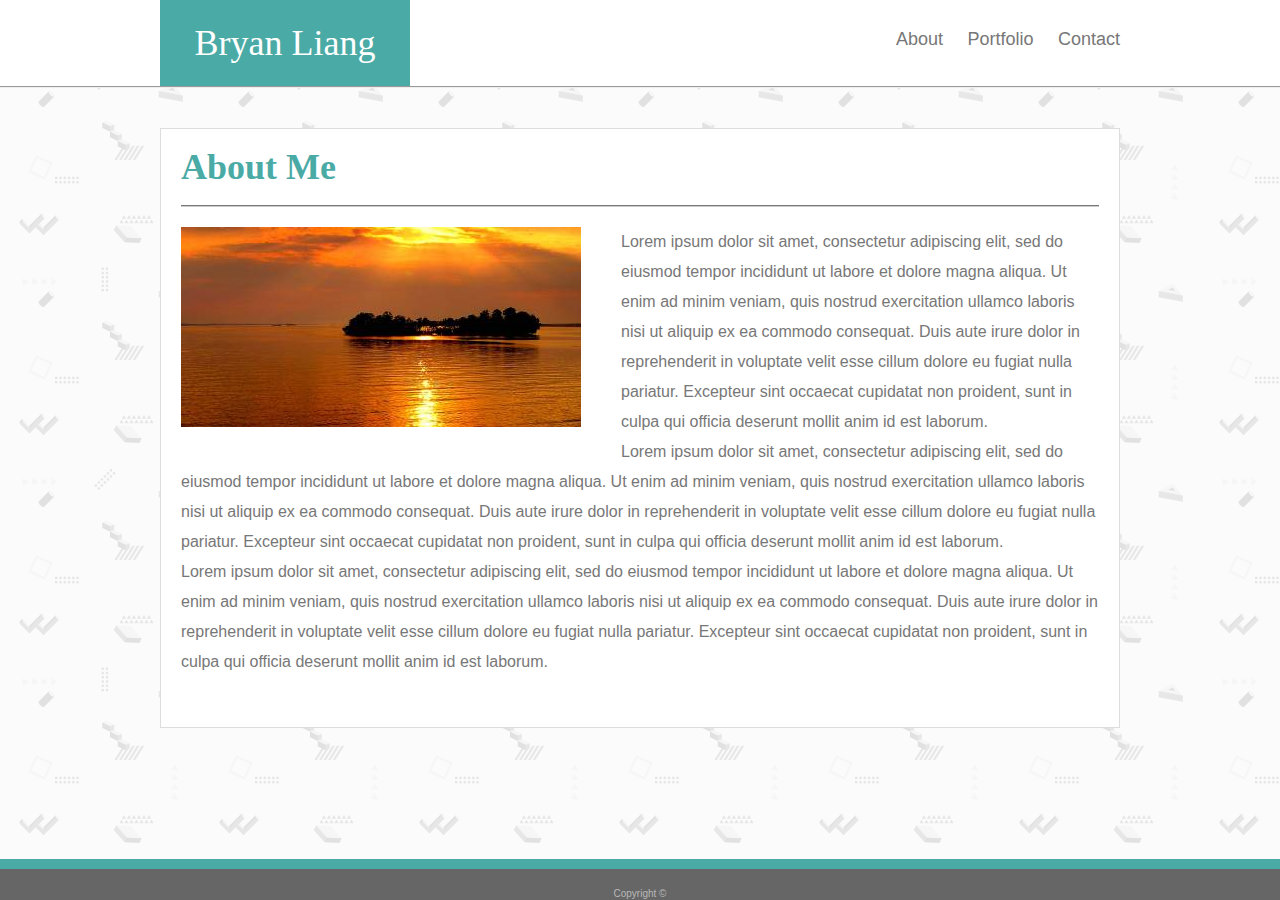
<file: index.html>
<!DOCTYPE html>
<html lang="en">

<head>
    <meta charset="UTF-8">
    <meta name="viewport" content="width=device-width, initial-scale=1.0">
    <meta http-equiv="X-UA-Compatible" content="ie=edge">
    <link rel="stylesheet" type="text/css" href="assets/css/reset.css" />
    <link rel="stylesheet" type="text/css" href="assets/css/style.css" />
    <title>Bryan Liang</title>
</head>

<body>
    <div class="holder">

        <header>
            <div class="header">
                <p class="name">Bryan Liang</p>
                <nav>
                    <a href="index.html">About</a>
                    <a href="portfolio.html">Portfolio</a>
                    <a href="contact.html">Contact</a>
                </nav>
            </div>
            <div class="clear"></div>
        </header>

        <section>
            <h1>About Me</h1>
            <img id="me" src="assets/images/cricket.jpg" alt="lorempixel" />
            <div class="text">
                <p>Lorem ipsum dolor sit amet, consectetur adipiscing elit, sed do eiusmod tempor incididunt ut labore et dolore
                    magna aliqua. Ut enim ad minim veniam, quis nostrud exercitation ullamco laboris nisi ut aliquip ex ea
                    commodo consequat. Duis aute irure dolor in reprehenderit in voluptate velit esse cillum dolore eu fugiat
                    nulla pariatur. Excepteur sint occaecat cupidatat non proident, sunt in culpa qui officia deserunt mollit
                    anim id est laborum.</p>
                <p>Lorem ipsum dolor sit amet, consectetur adipiscing elit, sed do eiusmod tempor incididunt ut labore et dolore
                    magna aliqua. Ut enim ad minim veniam, quis nostrud exercitation ullamco laboris nisi ut aliquip ex ea
                    commodo consequat. Duis aute irure dolor in reprehenderit in voluptate velit esse cillum dolore eu fugiat
                    nulla pariatur. Excepteur sint occaecat cupidatat non proident, sunt in culpa qui officia deserunt mollit
                    anim id est laborum.</p>
                <p>Lorem ipsum dolor sit amet, consectetur adipiscing elit, sed do eiusmod tempor incididunt ut labore et dolore
                    magna aliqua. Ut enim ad minim veniam, quis nostrud exercitation ullamco laboris nisi ut aliquip ex ea
                    commodo consequat. Duis aute irure dolor in reprehenderit in voluptate velit esse cillum dolore eu fugiat
                    nulla pariatur. Excepteur sint occaecat cupidatat non proident, sunt in culpa qui officia deserunt mollit
                    anim id est laborum.</p>
            </div>
        </section>

        <footer>
            <p class="footer">Copyright &copy;</p>
        </footer>
    </div>
</body>

</html>
</file>
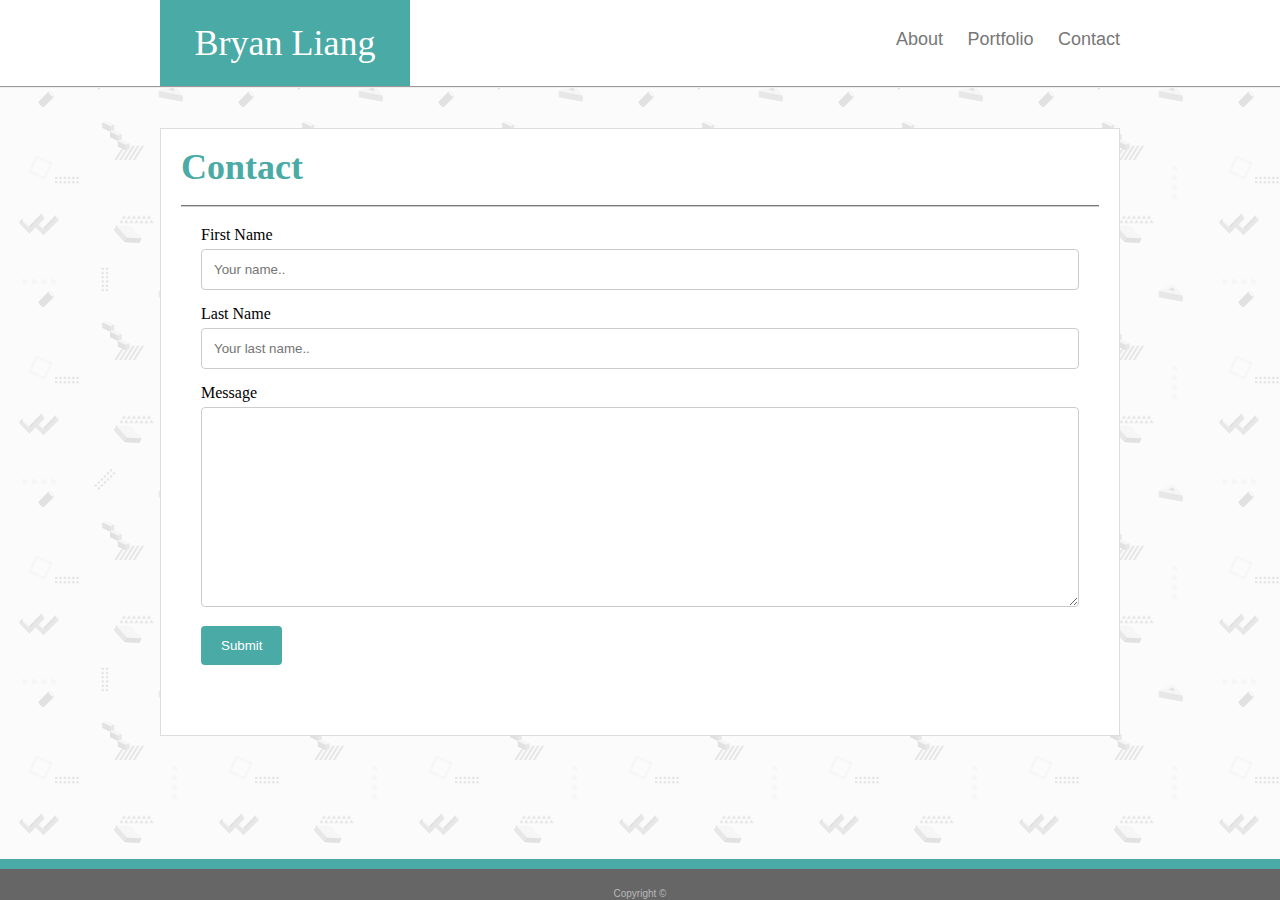
<file: contact.html>
<!DOCTYPE html>
<html lang="en">

<head>
    <meta charset="UTF-8">
    <meta name="viewport" content="width=device-width, initial-scale=1.0">
    <meta http-equiv="X-UA-Compatible" content="ie=edge">
    <link rel="stylesheet" type="text/css" href="assets/css/reset.css" />
    <link rel="stylesheet" type="text/css" href="assets/css/style.css">
    <title>Bryan Liang</title>
</head>

<body>
    <div class="holder">

        <header>
            <div class="header">
                <p class="name">Bryan Liang</p>
                <nav>
                    <a href="index.html">About</a>
                    <a href="portfolio.html">Portfolio</a>
                    <a href="contact.html">Contact</a>
                </nav>
            </div>
            <div class="clear"></div>
        </header>

        <section>
            <h1>Contact</h1>
            <div class="form">
                <form action="/action_page.php">
                    <label for="fname">First Name</label>
                    <input type="text" id="fname" name="firstname" placeholder="Your name..">
                    <label for="lname">Last Name</label>
                    <input type="text" id="lname" name="lastname" placeholder="Your last name..">
                    <label for="message">Message</label>
                    <textarea id="message" name="message" placeholder="" style="height:200px"></textarea>
                    <input type="submit" value="Submit">
                </form>
            </div>
        </section>

        <footer>
            <p class="footer">Copyright &copy;</p>
        </footer>
    </div>
</body>

</html>
</file>
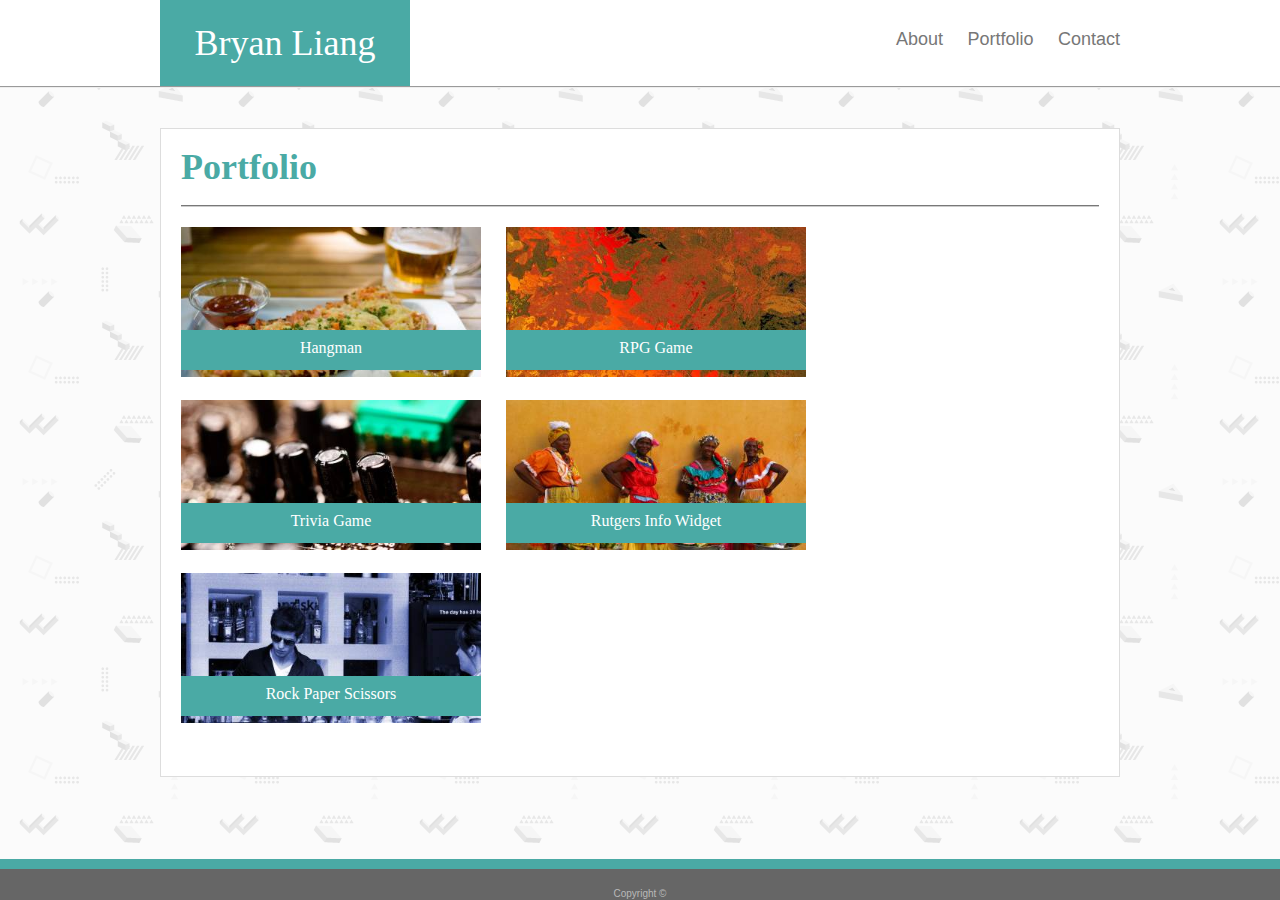
<file: portfolio.html>
<!DOCTYPE html>
<html lang="en">

<head>
    <meta charset="UTF-8">
    <meta name="viewport" content="width=device-width, initial-scale=1.0">
    <meta http-equiv="X-UA-Compatible" content="ie=edge">
    <link rel="stylesheet" type="text/css" href="assets/css/reset.css" />
    <link rel="stylesheet" type="text/css" href="assets/css/style.css" />
    <title>Bryan Liang</title>
</head>

<body>
    <div class="holder">

        <header>
            <div class="header">
                <p class="name">Bryan Liang</p>
                <nav>
                    <a href="index.html">About</a>
                    <a href="portfolio.html">Portfolio</a>
                    <a href="contact.html">Contact</a>
                </nav>
            </div>
            <div class="clear"></div>
        </header>

        <section>
            <div class="projects">
                <h1>Portfolio</h1>
                <div class="container">
                    <div class="tag">Hangman</div>
                    <img class="portfolio" src="assets/images/is.jpg" alt="lorempixel">
                </div>
                <div class="container">
                    <div class="tag">RPG Game</div>
                    <img class="portfolio" src="assets/images/poison.jpg" alt="lorempixel">
                </div>
                <div class="container">
                    <div class="tag">Trivia Game</div>
                    <img class="portfolio" src="assets/images/random.jpg" alt="lorempixel">
                </div>
                <div class="container">
                    <div class="tag">Rutgers Info Widget</div>
                    <img class="portfolio" src="assets/images/this.jpg" alt="lorempixel">
                </div>
                <div class="container">
                    <div class="tag">Rock Paper Scissors</div>
                    <img class="portfolio" src="assets/images/what.jpg" alt="lorempixel">
                </div>
                <div class="clear"></div>
            </div>
        </section>

        <footer>
            <p class="footer">Copyright &copy;</p>
        </footer>
    </div>
</body>

</html>
</file>
<file: assets/css/style.css>
html,
body {
    height: 100%;
}

body {
    background-image: url("../images/dancing-bricks/dancing-bricks.png");
    margin: 0;
    box-sizing: border-box;
    height: 100vh;
}

.holder {
    min-height: 100%;
    position: relative;
    padding: 0 0 50px;
    box-sizing: border-box;
}

header {
    background-color: #ffffff;
    border-color: #c25f5f;
    border-bottom: 2px groove;
    box-sizing: border-box;
}

p.name {
    float: left;
    font-family: 'Georgia', Times, 'Times New Roman', Times, serif;
    width: 200px;
    background-color: #4aaaa5;
    text-align: center;
    color: white;
    padding: 25px;
    font-size: 36px;
    margin: 0px;
}

.header {
    max-width: 960px;
    margin: auto;
}

nav {
    float: right;
    padding: 30px 0px;
    font-family: 'Arial', 'Helvetica Neue', Helvetica, sans-serif;
}

section {
    margin: auto;
    max-width: 960px;
    border: 1px #dddddd solid;
    padding: 20px 20px 50px 20px;
    box-sizing: border-box;
    background-color: #ffffff;
    margin-top: 40px;
    margin-bottom: 40px;
    display: block;
}

.text {
    padding-top: 20px;
    line-height: 30px;
}

h1 {
    font-weight: bold;
    font-size: 36px;
    padding-bottom: 20px;
    color: #4aaaa5;
    border-bottom: 2px groove #cccccc;
}

#me {
    margin: 20px 20px 20px 0px;
    width: 400px;
    float: left;
    padding-right: 20px;
}

.footer {
    color: #b9b9b9;
}

footer {
    margin-top: 50px;
    position: absolute;
    bottom: 0px;
    width: 100%;
    border-top: #4aaaa5 solid 10px;
    text-align: center;
    font-size: 10px;
    background-color: #666666;
    padding: 20px 0px 1px 0px;
}

p {
    color: #777777;
    font-family: 'Arial', 'Helvetica Neue', Helvetica, sans-serif;
}

a:link,
a:visited {
    color: #777777;
    text-decoration: none;
    font-size: 18px;
    padding-left: 20px;
}

.clear {
    clear: both;
}

.portfolio {
    display: inline-block;
    width: 300px;
    height: 150px;
}

.container {
    display: inline-block;
    padding-top: 20px;
    float: left;
    width: 300px;
    position: relative;
}

.projects > div:nth-child(even) {
    margin-right: 25px;
}

/* .projects {
    display: flex;
    flex-wrap: wrap;
    justify-content: space-between;
    align-content: space-between;
} */

.tag {
    position: absolute;
    bottom: 10px;
    background-color: #4aaaa5;
    color: white;
    width: 300px;
    text-align: center;
    height: 30px;
    padding-top: 10px;
}

input[type=text], textarea {
    width: 100%;
    padding: 12px;
    border: 1px solid #ccc;
    border-radius: 4px;
    box-sizing: border-box;
    margin-top: 6px;
    margin-bottom: 16px;
    resize: vertical;
}

input[type=submit] {
    background-color: #4aaaa5;
    color: white;
    padding: 12px 20px;
    border: none;
    border-radius: 4px;
    cursor: pointer;
}

input[type=submit]:hover {
    background-color: #357c79;
}

.form {
    border-radius: 5px;
    background-color: #ffffff;
    padding: 20px;
}

@media screen and (max-width: 980px) { 
    nav {
        margin-right: 40px;
    }
    
    p.name {
        margin-left: 40px;
    }

    section {
        max-width: 768px;
        margin: 40px 40px;
    }
}

@media screen and (max-width: 768px) {
    section{
        max-width: 768px;
        margin: 40px 20px;
    }
    
    nav {
        margin-right: 20px;
    }
    
    p.name{
        margin-left: 20px;
    }

    #me {
        width: 100%;
    }
}

@media screen and (max-width: 640px) {
    .header {
        box-sizing: border-box;
        max-width: 100vw;    
    }

    p.name {
        padding: 25px 0 25px 0;
        width: 100%;
        margin-left: 0;
        margin-right: 0;
        margin-bottom: 20px;
    }

    nav {
        width: 100%;
        float: none;
        text-align: center;
    }

    .portfolio, .container {
        width: 100%;
        height: 50%;
    }

    .tag {
        width: 100%;
    }
}
</file>
